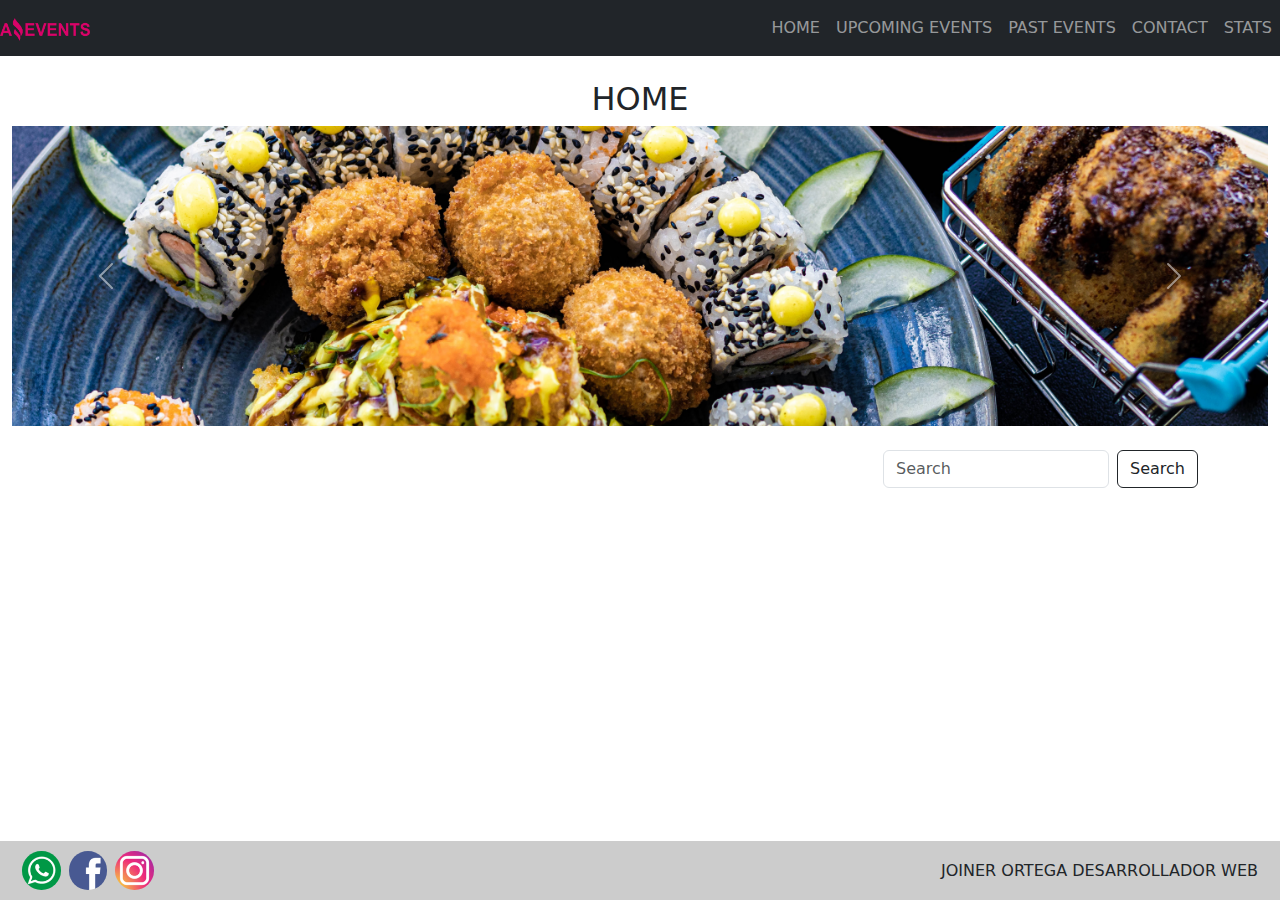
<file: AmazingEventsJoinerOrtega/index.html>
<!DOCTYPE html>
<html lang="en">

<head>
    <meta charset="UTF-8">
    <meta name="viewport" content="width=device-width, initial-scale=1.0">
    <title>Home</title>
    <link rel="icon" type="image/jpg" href="./Recursos_Amazing_Events_Task_1/favicon.png" />
    <link rel="stylesheet" href="./styles/style.css">
    <link href="https://cdn.jsdelivr.net/npm/bootstrap@5.3.3/dist/css/bootstrap.min.css" rel="stylesheet"
        integrity="sha384-QWTKZyjpPEjISv5WaRU9OFeRpok6YctnYmDr5pNlyT2bRjXh0JMhjY6hW+ALEwIH" crossorigin="anonymous">
</head>

<body>
    <header>
    <nav class="navbar navbar-expand-lg navbar-dark bg-dark">
        <a class="navbar-brand" href="index.html"><img src="../Recursos_Amazing_Events_Task_1/amazing_brand.png" class="imglog"
                alt="Logo"></a>
        <button class="navbar-toggler" type="button" data-toggle="collapse" data-target="#navbarNav"
            aria-controls="navbarNav" aria-expanded="false" aria-label="Toggle navigation">
            <span class="navbar-toggler-icon"></span>
        </button>
        <div class="collapse navbar-collapse" id="navbarNav">
            <ul class="navbar-nav ml-auto">
                <li class="nav-item"><a class="nav-link" href="./index.html">HOME</a></li>
                <li class="nav-item"><a class="nav-link" href="./pages/upcomingevents.html">UPCOMING EVENTS</a></li>
                <li class="nav-item"><a class="nav-link" href="./pages/pastevents.html">PAST EVENTS</a></li>
                <li class="nav-item"><a class="nav-link" href="./pages/contact.html">CONTACT</a></li>
                <li class="nav-item"><a class="nav-link" href="./pages/stats.html">STATS</a></li>
            </ul>
        </div>
    </nav>
    </header>

    <main>
        <div class="container-fluid mt-4">
            <div class="text-center">
                <h2>HOME</h2>
                <!-- <p>(opcional: puede ser un carrusel o no)</p> -->
            </div>

            <div id="carouselExample" class="carousel slide">
                <div class="carousel-inner">
                    <div class="carousel-item active tamaño">
                        <img src="./Recursos_Amazing_Events_Task_1/optional_banner_1.jpg" class="d-block w-100 tamdos"
                            alt="Banner1.png">
                    </div>
                    <div class="carousel-item">
                        <img src="./Recursos_Amazing_Events_Task_1/optional_banner_2.jpg" class="d-block w-100 tamdos"
                            alt="Banner2.png">
                    </div>
                    <div class="carousel-item">
                        <img src="./Recursos_Amazing_Events_Task_1/optional_banner_3.jpg" class="d-block w-100 tamdos"
                            alt="Banner3.png">
                    </div>
                </div>
                <button class="carousel-control-prev" type="button" data-bs-target="#carouselExample"
                    data-bs-slide="prev">
                    <span class="carousel-control-prev-icon" aria-hidden="true"></span>
                    <span class="visually-hidden">Previous</span>
                </button>
                <button class="carousel-control-next" type="button" data-bs-target="#carouselExample"
                    data-bs-slide="next">
                    <span class="carousel-control-next-icon" aria-hidden="true"></span>
                    <span class="visually-hidden">Next</span>
                </button>
            </div>

            <div class="container d-flex justify-content-between align-items-center mt-4">
                <div id="category">
                    
                </div>
                <div class="d-flex gap-2">
                    <input type="text" class="form-control" placeholder="Search" id="search">
                    <button class="btn btn-outline-dark" type="submit" id="search-button"> 
                        Search
                    </button>
                </div>
            </div>

            <div class="container mt-4">
                <div class="row" id="containerIndex">
                </div>
            </div>
            <div>
                <p id="noSeEncontroMensaje">No se encontraron eventos que coincidan con tu búsqueda.</p>
            </div>
            
        </div>
    </main>

    <footer>
        <div class="footer mt-4 h-24">
            <div class="container-fluid d-flex justify-content-between align-items-center">
                <div class="d-flex flex-row gap-2">
                    <a href="https://www.whatsapp.com" target="_blank" class="col-2">
                        <img src="Recursos_Amazing_Events_Task_1/whatsapp.png" alt="WhatsApp" class="col-12 rounded-circle">
                    </a>
                    <a href="https://www.facebook.com" target="_blank" class="col-2">
                        <img src="Recursos_Amazing_Events_Task_1/facebook.png" alt="Facebook" class="col-12 rounded-circle">
                    </a>
                    <a href="https://www.instagram.com" target="_blank" class="col-2">
                        <img src="Recursos_Amazing_Events_Task_1/instagram.png" alt="Instagram" class="col-12 rounded-circle ">
                    </a>
                </div>
                <p class="mb-0">JOINER ORTEGA DESARROLLADOR WEB</p>
            </div>
        </div>
    </footer>
    <script src="https://cdn.jsdelivr.net/npm/bootstrap@5.3.3/dist/js/bootstrap.bundle.min.js"
        integrity="sha384-YvpcrYf0tY3lHB60NNkmXc5s9fDVZLESaAA55NDzOxhy9GkcIdslK1eN7N6jIeHz"
        crossorigin="anonymous">
    </script>

    <script src="./scripts/home.js" type="module"></script>    
</body>

</html>
</file>
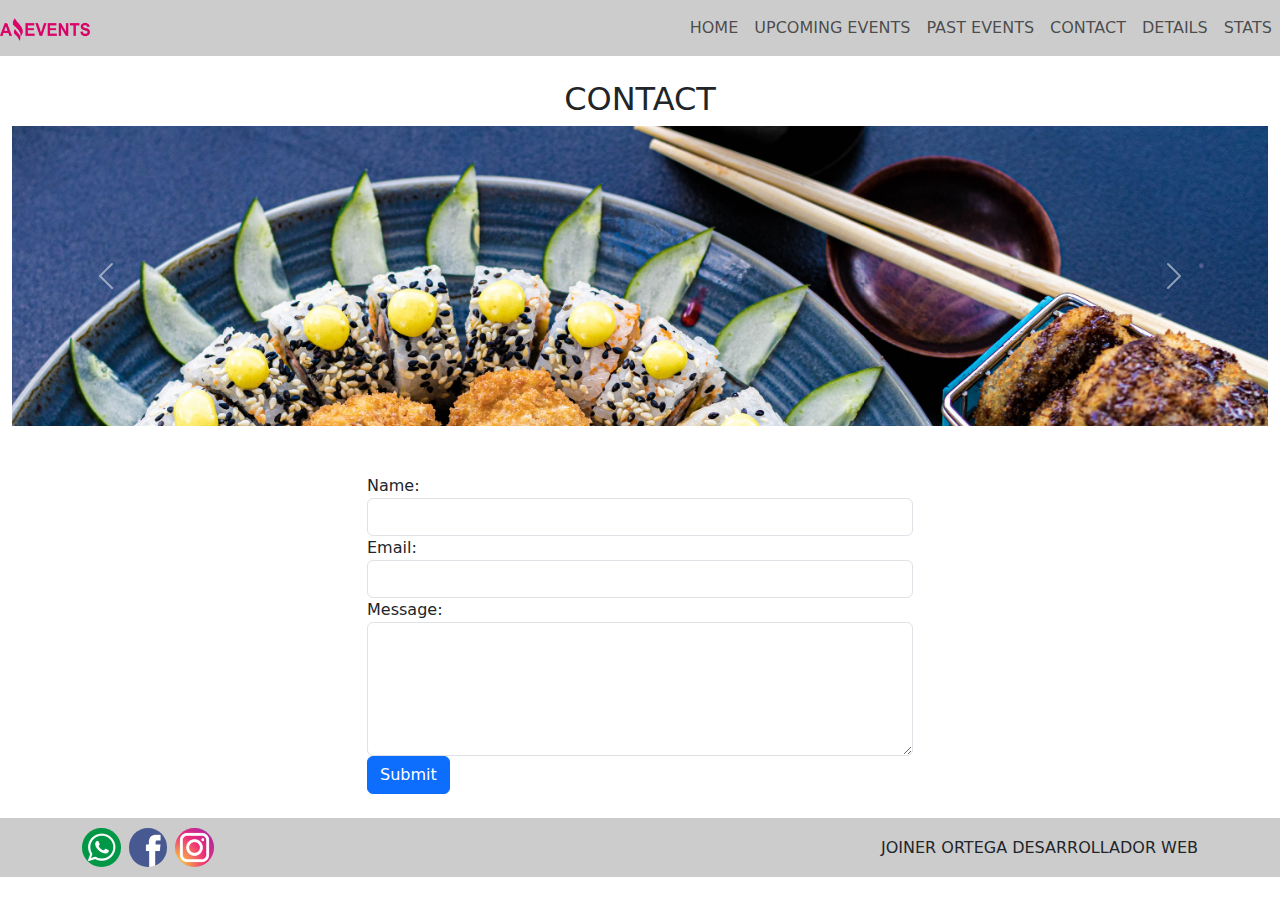
<file: pages/contact.html>
<!DOCTYPE html>
<html lang="en">

<head>
    <meta charset="UTF-8">
    <meta name="viewport" content="width=device-width, initial-scale=1.0">
    <title>Contact</title>
    <link rel="icon" type="image/jpg" href="../Recursos_Amazing_Events_Task_1/favicon.png" />
    <link rel="stylesheet" href="../styles/style.css">
    <link href="https://cdn.jsdelivr.net/npm/bootstrap@5.3.3/dist/css/bootstrap.min.css" rel="stylesheet"
        integrity="sha384-QWTKZyjpPEjISv5WaRU9OFeRpok6YctnYmDr5pNlyT2bRjXh0JMhjY6hW+ALEwIH" crossorigin="anonymous">
</head>

<body>
    <header>
        <nav class="navbar navbar-expand-lg navbar-light">
            <a class="navbar-brand" href="#"><img src="../Recursos_Amazing_Events_Task_1/amazing_brand.png"
                    class="imglog" alt="Logo"></a>
            <button class="navbar-toggler" type="button" data-toggle="collapse" data-target="#navbarNav"
                aria-controls="navbarNav" aria-expanded="false" aria-label="Toggle navigation">
                <span class="navbar-toggler-icon"></span>
            </button>
            <div class="collapse navbar-collapse" id="navbarNav">
                <ul class="navbar-nav ml-auto">
                    <li class="nav-item"><a class="nav-link" href="../index.html">HOME</a></li>
                    <li class="nav-item"><a class="nav-link" href="./upcomingevents.html">UPCOMING EVENTS</a></li>
                    <li class="nav-item"><a class="nav-link" href="./pastevents.html">PAST EVENTS</a></li>
                    <li class="nav-item"><a class="nav-link" href="./contact.html">CONTACT</a></li>
                    <li class="nav-item"><a class="nav-link" href="./details.html">DETAILS</a></li>
                    <li class="nav-item"><a class="nav-link" href="./stats.html">STATS</a></li>

                </ul>
            </div>
        </nav>
    </header>

    <main>
        <div class="container-fluid mt-4">
            <div class="text-center">
                <h2>CONTACT</h2>
                <!-- <p>(opcional: puede ser un carrusel o no)</p> -->
            </div>

            <div id="carouselExample" class="carousel slide">
                <div class="carousel-inner">
                    <div class="carousel-item active">
                        <img src="../Recursos_Amazing_Events_Task_1/optional_banner_1.jpg" class="d-block w-100"
                            alt="...">
                    </div>
                    <div class="carousel-item">
                        <img src="../Recursos_Amazing_Events_Task_1/optional_banner_2.jpg" class="d-block w-100"
                            alt="...">
                    </div>
                    <div class="carousel-item">
                        <img src="../Recursos_Amazing_Events_Task_1/optional_banner_3.jpg" class="d-block w-100"
                            alt="...">
                    </div>
                </div>
                <button class="carousel-control-prev" type="button" data-bs-target="#carouselExample"
                    data-bs-slide="prev">
                    <span class="carousel-control-prev-icon" aria-hidden="true"></span>
                    <span class="visually-hidden">Previous</span>
                </button>
                <button class="carousel-control-next" type="button" data-bs-target="#carouselExample"
                    data-bs-slide="next">
                    <span class="carousel-control-next-icon" aria-hidden="true"></span>
                    <span class="visually-hidden">Next</span>
                </button>
            </div>

            <div class="container mt-5">
                <div class="row justify-content-center">
                    <div class="col-md-6">
                        <!-- <h2 class="text-center mb-4">Formulario de Contacto</h2> -->
                        <form>
                            <div class="form-group">
                                <label for="name">Name:</label>
                                <input type="text" class="form-control" id="name" name="name" required>
                            </div>
                            <div class="form-group">
                                <label for="email">Email:</label>
                                <input type="email" class="form-control" id="email" name="email" required>
                            </div>
                            <div class="form-group">
                                <label for="message">Message:</label>
                                <textarea class="form-control" id="message" name="message" rows="5" required></textarea>
                            </div>
                            <button type="submit" class="btn btn-primary">Submit</button>
                        </form>
                    </div>
                </div>
            </div>
    </main>

    <footer>
        <div class="footer mt-4 h-24">
            <div class="container d-flex justify-content-between align-items-center">
                <div class="d-flex flex-row gap-2">
                    <a href="https://www.whatsapp.com" target="_blank" class="col-2">
                        <img src="/Recursos_Amazing_Events_Task_1/whatsapp.png" alt="WhatsApp" class="col-12 rounded-circle">
                    </a>
                    <a href="https://www.facebook.com" target="_blank" class="col-2">
                        <img src="/Recursos_Amazing_Events_Task_1/facebook.png" alt="Facebook" class="col-12 rounded-circle">
                    </a>
                    <a href="https://www.instagram.com" target="_blank" class="col-2">
                        <img src="/Recursos_Amazing_Events_Task_1/instagram.png" alt="Instagram" class="col-12 rounded-circle ">
                    </a>
                </div>
                <p class="mb-0">JOINER ORTEGA DESARROLLADOR WEB</p>
            </div>
        </div>
    </footer>
    <script src="https://cdn.jsdelivr.net/npm/bootstrap@5.3.3/dist/js/bootstrap.bundle.min.js"
        integrity="sha384-YvpcrYf0tY3lHB60NNkmXc5s9fDVZLESaAA55NDzOxhy9GkcIdslK1eN7N6jIeHz"
        crossorigin="anonymous"></script>
</body>

</html>
</file>
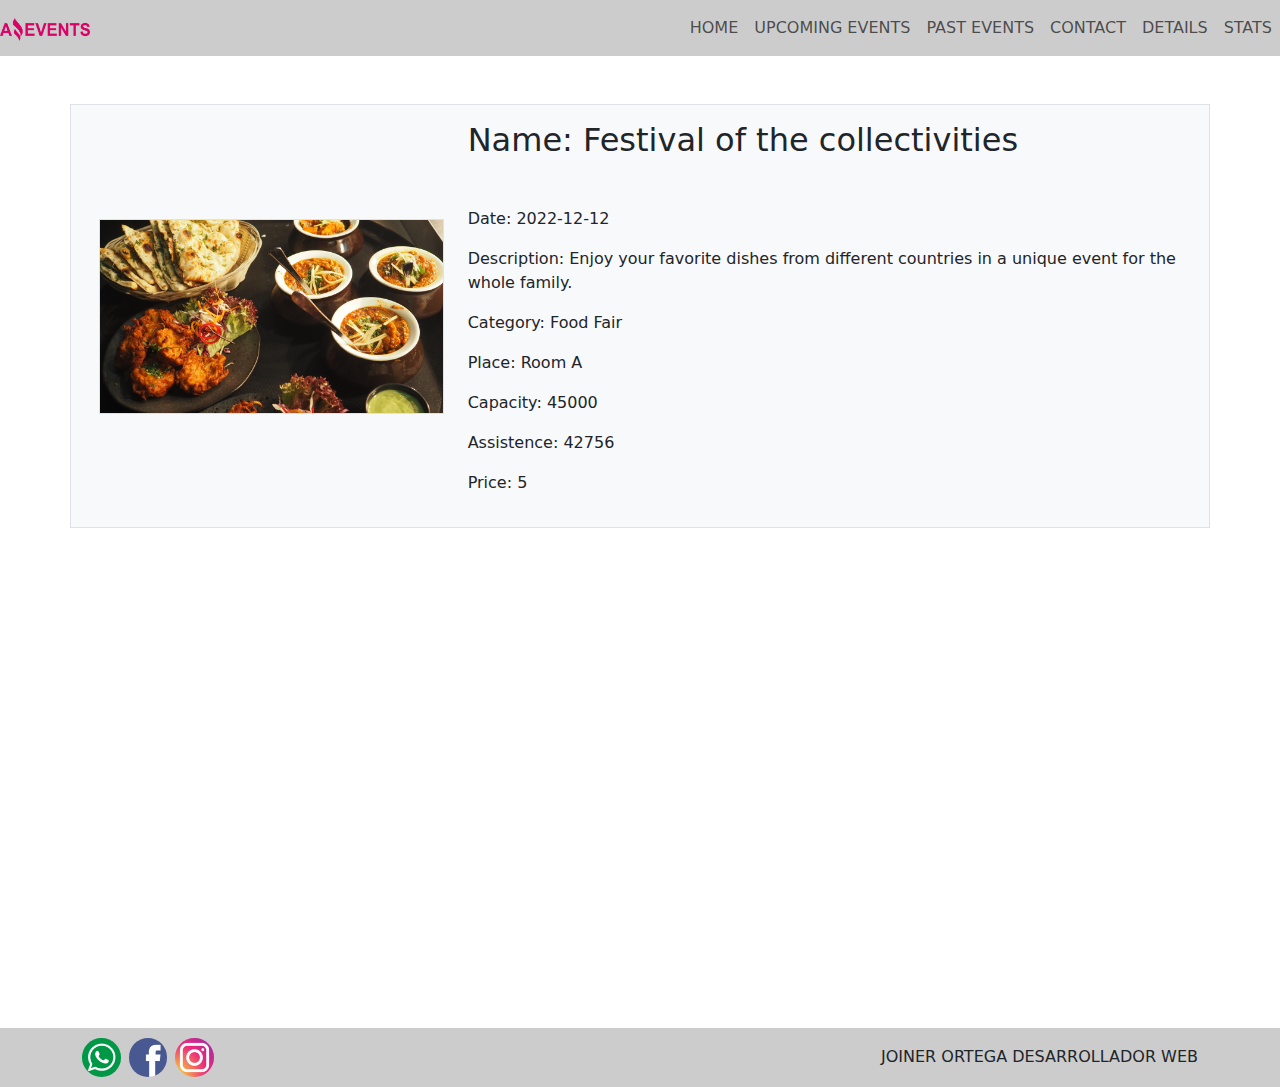
<file: pages/details.html>
<!DOCTYPE html>
<html lang="en">

<head>
    <meta charset="UTF-8">
    <meta name="viewport" content="width=device-width, initial-scale=1.0">
    <title>Details</title>
    <link rel="icon" type="image/jpg" href="../Recursos_Amazing_Events_Task_1/favicon.png" />
    <link rel="stylesheet" href="../styles/style.css">
    <link href="https://cdn.jsdelivr.net/npm/bootstrap@5.3.3/dist/css/bootstrap.min.css" rel="stylesheet"
        integrity="sha384-QWTKZyjpPEjISv5WaRU9OFeRpok6YctnYmDr5pNlyT2bRjXh0JMhjY6hW+ALEwIH" crossorigin="anonymous">
</head>

<body>
    <header>
        <nav class="navbar navbar-expand-lg navbar-light">
            <a class="navbar-brand" href="#"><img src="../Recursos_Amazing_Events_Task_1/amazing_brand.png"
                    class="imglog" alt="Logo"></a>
            <button class="navbar-toggler" type="button" data-toggle="collapse" data-target="#navbarNav"
                aria-controls="navbarNav" aria-expanded="false" aria-label="Toggle navigation">
                <span class="navbar-toggler-icon"></span>
            </button>
            <div class="collapse navbar-collapse" id="navbarNav">
                <ul class="navbar-nav ml-auto">
                    <li class="nav-item"><a class="nav-link" href="../index.html">HOME</a></li>
                    <li class="nav-item"><a class="nav-link" href="./upcomingevents.html">UPCOMING EVENTS</a></li>
                    <li class="nav-item"><a class="nav-link" href="./pastevents.html">PAST EVENTS</a></li>
                    <li class="nav-item"><a class="nav-link" href="./contact.html">CONTACT</a></li>
                    <li class="nav-item"><a class="nav-link" href="./details.html">DETAILS</a></li>
                    <li class="nav-item"><a class="nav-link" href="./stats.html">STATS</a></li>

                </ul>
            </div>
        </nav>
    </header>

    <main>
        <div class="container mt-5 d-flex flex-column min-vh-100">
            <div class="row border p-3 bg-light">
                <div class="col-md-4 d-flex align-items-center justify-content-center">
                    <img class="img-fluid border" src="../Recursos_Amazing_Events_Task_1/food_fair.jpg"
                        alt="Event Image">
                </div>
                <div class="col-md-8">
                    <h2 class="mb-5">Name: Festival of the collectivities</h2>
                    <p>Date: 2022-12-12</p>
                    <p>Description: Enjoy your favorite dishes from different countries in a unique event for the whole family.</p>
                    <p>Category: Food Fair</p>
                    <p>Place: Room A</p>
                    <p>Capacity: 45000</p>
                    <p>Assistence: 42756</p>
                    <p>Price: 5</p>
                </div>
            </div>
        </div>
    </main>

    <footer>
        <div class="footer mt-4 h-24">
            <div class="container d-flex justify-content-between align-items-center">
                <div class="d-flex flex-row gap-2">
                    <a href="https://www.whatsapp.com" target="_blank" class="col-2">
                        <img src="/Recursos_Amazing_Events_Task_1/whatsapp.png" alt="WhatsApp" class="col-12 rounded-circle">
                    </a>
                    <a href="https://www.facebook.com" target="_blank" class="col-2">
                        <img src="/Recursos_Amazing_Events_Task_1/facebook.png" alt="Facebook" class="col-12 rounded-circle">
                    </a>
                    <a href="https://www.instagram.com" target="_blank" class="col-2">
                        <img src="/Recursos_Amazing_Events_Task_1/instagram.png" alt="Instagram" class="col-12 rounded-circle ">
                    </a>
                </div>
                <p class="mb-0">JOINER ORTEGA DESARROLLADOR WEB</p>
            </div>
        </div>
    </footer>
    <script src="https://cdn.jsdelivr.net/npm/bootstrap@5.3.3/dist/js/bootstrap.bundle.min.js"
        integrity="sha384-YvpcrYf0tY3lHB60NNkmXc5s9fDVZLESaAA55NDzOxhy9GkcIdslK1eN7N6jIeHz"
        crossorigin="anonymous"></script>
</body>

</html>
</file>
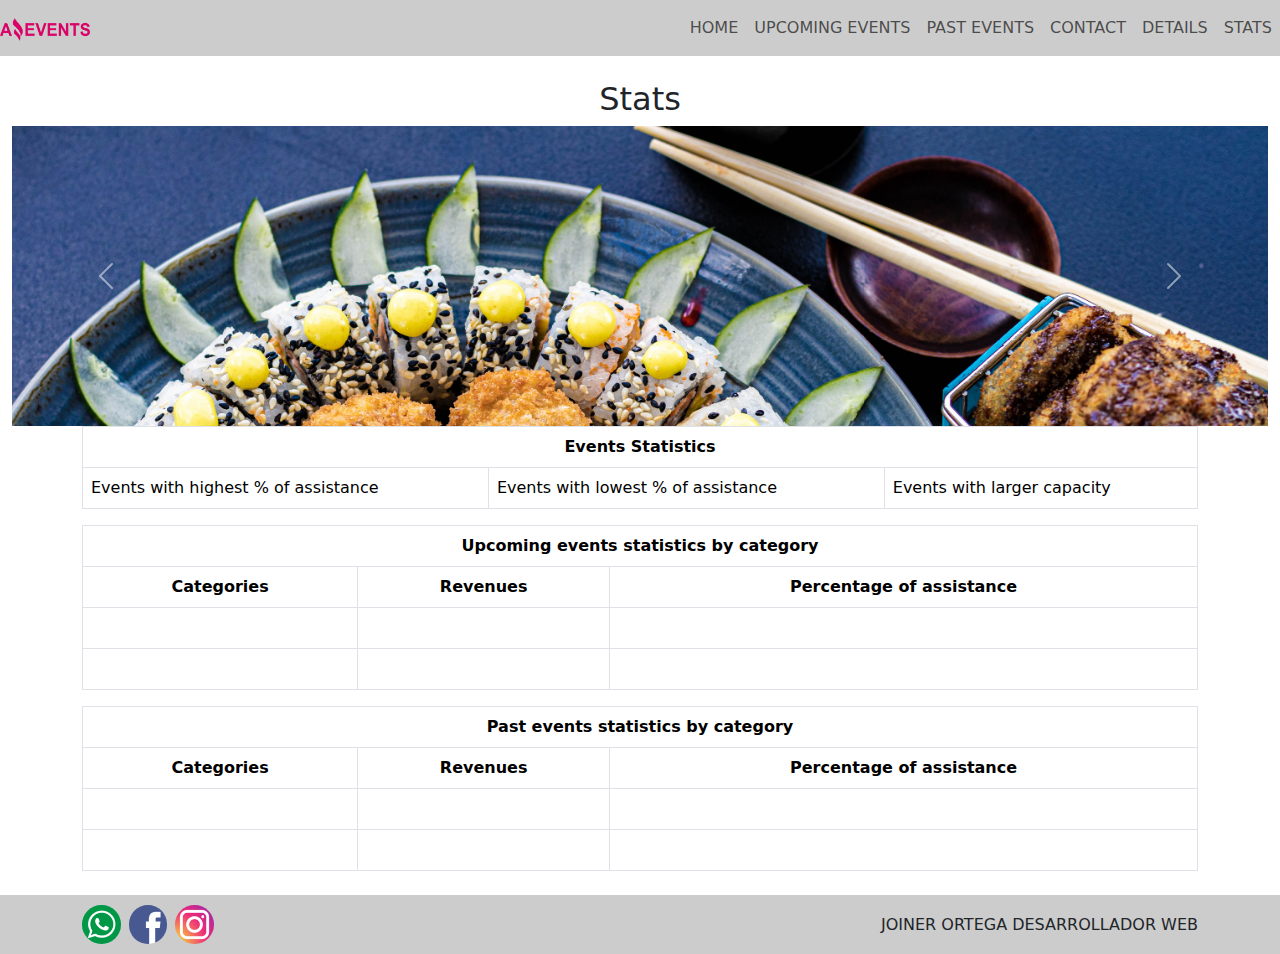
<file: pages/stats.html>
<!DOCTYPE html>
<html lang="en">

<head>
    <meta charset="UTF-8">
    <meta name="viewport" content="width=device-width, initial-scale=1.0">
    <title>Stats</title>
    <link rel="icon" type="image/jpg" href="../Recursos_Amazing_Events_Task_1/favicon.png" />
    <link rel="stylesheet" href="../styles/style.css">
    <link href="https://cdn.jsdelivr.net/npm/bootstrap@5.3.3/dist/css/bootstrap.min.css" rel="stylesheet"
        integrity="sha384-QWTKZyjpPEjISv5WaRU9OFeRpok6YctnYmDr5pNlyT2bRjXh0JMhjY6hW+ALEwIH" crossorigin="anonymous">
</head>

<body>
    <header>
        <nav class="navbar navbar-expand-lg navbar-light">
            <a class="navbar-brand" href="#"><img src="../Recursos_Amazing_Events_Task_1/amazing_brand.png"
                    class="imglog" alt="Logo"></a>
            <button class="navbar-toggler" type="button" data-toggle="collapse" data-target="#navbarNav"
                aria-controls="navbarNav" aria-expanded="false" aria-label="Toggle navigation">
                <span class="navbar-toggler-icon"></span>
            </button>
            <div class="collapse navbar-collapse" id="navbarNav">
                <ul class="navbar-nav ml-auto">
                    <li class="nav-item"><a class="nav-link" href="../index.html">HOME</a></li>
                    <li class="nav-item"><a class="nav-link" href="./upcomingevents.html">UPCOMING EVENTS</a></li>
                    <li class="nav-item"><a class="nav-link" href="./pastevents.html">PAST EVENTS</a></li>
                    <li class="nav-item"><a class="nav-link" href="./contact.html">CONTACT</a></li>
                    <li class="nav-item"><a class="nav-link" href="./details.html">DETAILS</a></li>
                    <li class="nav-item"><a class="nav-link" href="./stats.html">STATS</a></li>

                </ul>
            </div>
        </nav>
    </header>

    <main>
        <div class="container-fluid mt-4">
            <div class="text-center">
                <h2>Stats</h2>
                <!-- <p>(opcional: puede ser un carrusel o no)</p> -->
            </div>

            <div id="carouselExample" class="carousel slide">
                <div class="carousel-inner">
                    <div class="carousel-item active">
                        <img src="../Recursos_Amazing_Events_Task_1/optional_banner_1.jpg" class="d-block w-100"
                            alt="...">
                    </div>
                    <div class="carousel-item">
                        <img src="../Recursos_Amazing_Events_Task_1/optional_banner_2.jpg" class="d-block w-100"
                            alt="...">
                    </div>
                    <div class="carousel-item">
                        <img src="../Recursos_Amazing_Events_Task_1/optional_banner_3.jpg" class="d-block w-100"
                            alt="...">
                    </div>
                </div>
                <button class="carousel-control-prev" type="button" data-bs-target="#carouselExample"
                    data-bs-slide="prev">
                    <span class="carousel-control-prev-icon" aria-hidden="true"></span>
                    <span class="visually-hidden">Previous</span>
                </button>
                <button class="carousel-control-next" type="button" data-bs-target="#carouselExample"
                    data-bs-slide="next">
                    <span class="carousel-control-next-icon" aria-hidden="true"></span>
                    <span class="visually-hidden">Next</span>
                </button>
            </div>
        </div>
        <div class="container table-section">
            <!-- Events Statistics -->
            <table class="table table-bordered">
                <thead class="table-header">
                    <tr>
                        <th colspan="3" class="text-center">Events Statistics</th>
                    </tr>
                </thead>
                <tbody>
                    <tr>
                        <td>Events with highest % of assistance</td>
                        <td>Events with lowest % of assistance</td>
                        <td>Events with larger capacity</td>
                    </tr>
                </tbody>
            </table>

            <!-- Upcoming events statistics by category -->
            <table class="table table-bordered">
                <thead class="table-header">
                    <tr>
                        <th colspan="3" class="text-center">Upcoming events statistics by category</th>
                    </tr>
                    <tr>
                        <th class="text-center">Categories</th>
                        <th class="text-center">Revenues</th>
                        <th class="text-center">Percentage of assistance</th>
                    </tr>
                </thead>
                <tbody>
                    <tr>
                        <td>&nbsp;</td>
                        <td>&nbsp;</td>
                        <td>&nbsp;</td>
                    </tr>
                    <tr>
                        <td>&nbsp;</td>
                        <td>&nbsp;</td>
                        <td>&nbsp;</td>
                    </tr>
                </tbody>
            </table>

            <!-- Past events statistics by category -->
            <table class="table table-bordered">
                <thead class="table-header">
                    <tr>
                        <th colspan="3" class="text-center">Past events statistics by category</th>
                    </tr>
                    <tr>
                        <th class="text-center">Categories</th>
                        <th class="text-center">Revenues</th>
                        <th class="text-center">Percentage of assistance</th>
                    </tr>
                </thead>
                <tbody>
                    <tr>
                        <td>&nbsp;</td>
                        <td>&nbsp;</td>
                        <td>&nbsp;</td>
                    </tr>
                    <tr>
                        <td>&nbsp;</td>
                        <td>&nbsp;</td>
                        <td>&nbsp;</td>
                    </tr>
                </tbody>
            </table>
        </div>
    </main>

    <footer>
        <div class="footer mt-4 h-24">
            <div class="container d-flex justify-content-between align-items-center">
                <div class="d-flex flex-row gap-2">
                    <a href="https://www.whatsapp.com" target="_blank" class="col-2">
                        <img src="/Recursos_Amazing_Events_Task_1/whatsapp.png" alt="WhatsApp" class="col-12 rounded-circle">
                    </a>
                    <a href="https://www.facebook.com" target="_blank" class="col-2">
                        <img src="/Recursos_Amazing_Events_Task_1/facebook.png" alt="Facebook" class="col-12 rounded-circle">
                    </a>
                    <a href="https://www.instagram.com" target="_blank" class="col-2">
                        <img src="/Recursos_Amazing_Events_Task_1/instagram.png" alt="Instagram" class="col-12 rounded-circle ">
                    </a>
                </div>
                <p class="mb-0">JOINER ORTEGA DESARROLLADOR WEB</p>
            </div>
        </div>
    </footer>
    <script src="https://cdn.jsdelivr.net/npm/bootstrap@5.3.3/dist/js/bootstrap.bundle.min.js"
        integrity="sha384-YvpcrYf0tY3lHB60NNkmXc5s9fDVZLESaAA55NDzOxhy9GkcIdslK1eN7N6jIeHz"
        crossorigin="anonymous"></script>
</body>

</html>
</file>
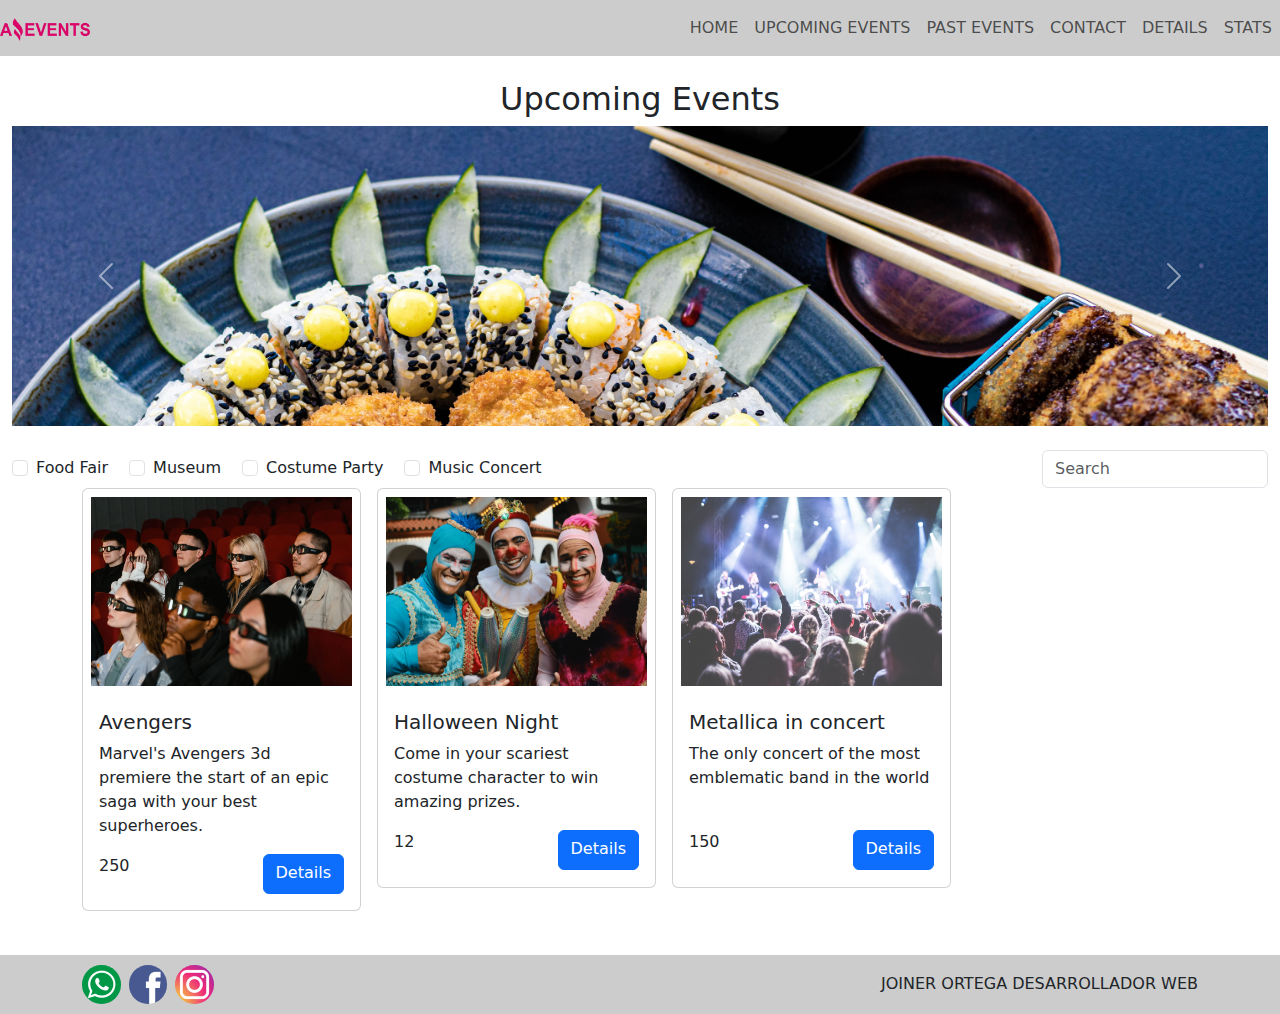
<file: pages/upcomingevents.html>
<!DOCTYPE html>
<html lang="en">

<head>
    <meta charset="UTF-8">
    <meta name="viewport" content="width=device-width, initial-scale=1.0">
    <title>Upcoming Events</title>
    <link rel="icon" type="image/jpg" href="../Recursos_Amazing_Events_Task_1/favicon.png" />
    <link rel="stylesheet" href="../styles/style.css">
    <link href="https://cdn.jsdelivr.net/npm/bootstrap@5.3.3/dist/css/bootstrap.min.css" rel="stylesheet"
        integrity="sha384-QWTKZyjpPEjISv5WaRU9OFeRpok6YctnYmDr5pNlyT2bRjXh0JMhjY6hW+ALEwIH" crossorigin="anonymous">
</head>

<body>
    <header>
        <nav class="navbar navbar-expand-lg navbar-light">
            <a class="navbar-brand" href="#"><img src="../Recursos_Amazing_Events_Task_1/amazing_brand.png"
                    class="imglog" alt="Logo"></a>
            <button class="navbar-toggler" type="button" data-toggle="collapse" data-target="#navbarNav"
                aria-controls="navbarNav" aria-expanded="false" aria-label="Toggle navigation">
                <span class="navbar-toggler-icon"></span>
            </button>
            <div class="collapse navbar-collapse" id="navbarNav">
                <ul class="navbar-nav ml-auto">
                    <li class="nav-item"><a class="nav-link" href="../index.html">HOME</a></li>
                    <li class="nav-item"><a class="nav-link" href="./upcomingevents.html">UPCOMING EVENTS</a></li>
                    <li class="nav-item"><a class="nav-link" href="./pastevents.html">PAST EVENTS</a></li>
                    <li class="nav-item"><a class="nav-link" href="./contact.html">CONTACT</a></li>
                    <li class="nav-item"><a class="nav-link" href="./details.html">DETAILS</a></li>
                    <li class="nav-item"><a class="nav-link" href="./stats.html">STATS</a></li>

                </ul>
            </div>
        </nav>
    </header>

    <main>
        <div class="container-fluid mt-4">
            <div class="text-center">
                <h2>Upcoming Events</h2>
                <!-- <p>(opcional: puede ser un carrusel o no)</p> -->
            </div>

            <div id="carouselExample" class="carousel slide">
                <div class="carousel-inner">
                    <div class="carousel-item active">
                        <img src="../Recursos_Amazing_Events_Task_1/optional_banner_1.jpg" class="d-block w-100"
                            alt="...">
                    </div>
                    <div class="carousel-item">
                        <img src="../Recursos_Amazing_Events_Task_1/optional_banner_2.jpg" class="d-block w-100"
                            alt="...">
                    </div>
                    <div class="carousel-item">
                        <img src="../Recursos_Amazing_Events_Task_1/optional_banner_3.jpg" class="d-block w-100"
                            alt="...">
                    </div>
                </div>
                <button class="carousel-control-prev" type="button" data-bs-target="#carouselExample"
                    data-bs-slide="prev">
                    <span class="carousel-control-prev-icon" aria-hidden="true"></span>
                    <span class="visually-hidden">Previous</span>
                </button>
                <button class="carousel-control-next" type="button" data-bs-target="#carouselExample"
                    data-bs-slide="next">
                    <span class="carousel-control-next-icon" aria-hidden="true"></span>
                    <span class="visually-hidden">Next</span>
                </button>
            </div>

            <div class="d-flex justify-content-between align-items-center mt-4">
                <div>
                    <div class="form-check form-check-inline">
                        <input class="form-check-input" type="checkbox" id="category1" value="option1">
                        <label class="form-check-label" for="category1">Food Fair</label>
                    </div>
                    <div class="form-check form-check-inline">
                        <input class="form-check-input" type="checkbox" id="category2" value="option2">
                        <label class="form-check-label" for="category2">Museum</label>
                    </div>
                    <div class="form-check form-check-inline">
                        <input class="form-check-input" type="checkbox" id="category3" value="option3">
                        <label class="form-check-label" for="category3">Costume Party</label>
                    </div>
                    <div class="form-check form-check-inline">
                        <input class="form-check-input" type="checkbox" id="category4" value="option4">
                        <label class="form-check-label" for="category4">Music Concert</label>
                    </div>
                </div>
                <div>
                    <input type="text" class="form-control" placeholder="Search">
                </div>
            </div>

            <div class="container d-flex gap-3">
                <div class="col-md-3">
                    <div class="card">
                        <img class="card-img-top p-2" src="../Recursos_Amazing_Events_Task_1/cinema.jpg"
                            alt="Foodfair">
                        <div class="card-body">
                            <h5 class="card-title">Avengers</h5>
                            <p class="card-text">Marvel's Avengers 3d premiere the start of an epic saga with your best
                                superheroes.</p>
                            <div class="d-flex flex-row justify-content-between">
                                <p>250</p>
                                <a href="./details.html" class="btn btn-primary">Details</a>
                            </div>    
                            
                        </div>
                    </div>
                </div>
                <!-- <div class="col-md-3">
                    <div class="card">
                        <img class="card-img-top h-50" src="../Recursos_Amazing_Events_Task_1/outing_to_the_museum.jpg"
                            alt="Image">
                        <div class="card-body">
                            <h5 class="card-title">Art Exhibition</h5>
                            <p class="card-text">Let's go to the art museum for an incredible tour to learn about the
                                largest dinosaurs.</p>
                            <p>15</p>
                            <a href="#" class="btn btn-primary">Details</a>
                        </div>
                    </div>
                </div> -->
                <div class="col-md-3">
                    <div class="card">
                        <img class="card-img-top p-2" src="../Recursos_Amazing_Events_Task_1/costume_party.jpg"
                            alt="Image">
                        <div class="card-body">
                            <h5 class="card-title">Halloween Night</h5>
                            <p class="card-text">Come in your scariest costume character to win amazing prizes.</p>
                           <div class="d-flex flex-row justify-content-between">
                            <p>12</p>
                            <a href="./details.html" class="btn btn-primary">Details</a>
                           </div> 
                        </div>
                    </div>
                </div>
                <div class="col-md-3">
                    <div class="card">
                        <img class="card-img-top p-2" src="../Recursos_Amazing_Events_Task_1/music_concert.jpg"
                            alt="Image">
                        <div class="card-body">
                            <h5 class="card-title">Metallica in concert</h5>
                            <p class="card-text">The only concert of the most emblematic band in the world</p>
                           <div class="d-flex flex-row justify-content-between">
                            <p>150</p>
                            <a href="./details.html" class="btn btn-primary">Details</a>
                           </div> 
                        </div>
                    </div>
                </div>
            </div>
        </div>
    </main>

    <footer>
        <div class="footer mt-4 h-24">
            <div class="container d-flex justify-content-between align-items-center">
                <div class="d-flex flex-row gap-2">
                    <a href="https://www.whatsapp.com" target="_blank" class="col-2">
                        <img src="/Recursos_Amazing_Events_Task_1/whatsapp.png" alt="WhatsApp" class="col-12 rounded-circle">
                    </a>
                    <a href="https://www.facebook.com" target="_blank" class="col-2">
                        <img src="/Recursos_Amazing_Events_Task_1/facebook.png" alt="Facebook" class="col-12 rounded-circle">
                    </a>
                    <a href="https://www.instagram.com" target="_blank" class="col-2">
                        <img src="/Recursos_Amazing_Events_Task_1/instagram.png" alt="Instagram" class="col-12 rounded-circle ">
                    </a>
                </div>
                <p class="mb-0">JOINER ORTEGA DESARROLLADOR WEB</p>
            </div>
        </div>
    </footer>
    <script src="https://cdn.jsdelivr.net/npm/bootstrap@5.3.3/dist/js/bootstrap.bundle.min.js"
        integrity="sha384-YvpcrYf0tY3lHB60NNkmXc5s9fDVZLESaAA55NDzOxhy9GkcIdslK1eN7N6jIeHz"
        crossorigin="anonymous"></script>
</body>

</html>
</file>
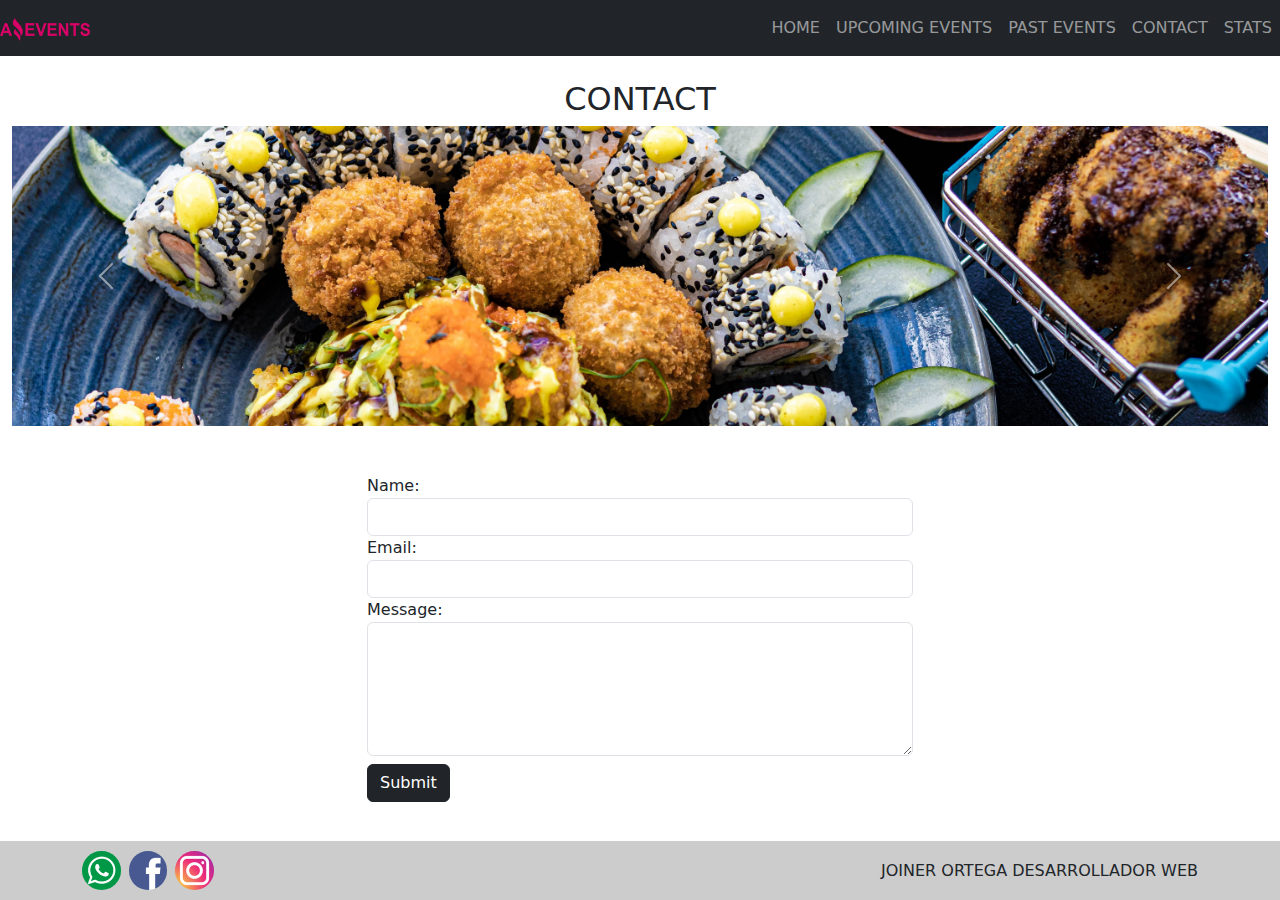
<file: AmazingEventsJoinerOrtega/pages/contact.html>
<!DOCTYPE html>
<html lang="en">

<head>
    <meta charset="UTF-8">
    <meta name="viewport" content="width=device-width, initial-scale=1.0">
    <title>Contact</title>
    <link rel="icon" type="image/jpg" href="../Recursos_Amazing_Events_Task_1/favicon.png" />
    <link rel="stylesheet" href="../styles/style.css">
    <link href="https://cdn.jsdelivr.net/npm/bootstrap@5.3.3/dist/css/bootstrap.min.css" rel="stylesheet"
        integrity="sha384-QWTKZyjpPEjISv5WaRU9OFeRpok6YctnYmDr5pNlyT2bRjXh0JMhjY6hW+ALEwIH" crossorigin="anonymous">
</head>

<body>
    <header>
        <nav class="navbar navbar-expand-lg navbar-dark bg-dark">
            <a class="navbar-brand" href="../index.html"><img src="../Recursos_Amazing_Events_Task_1/amazing_brand.png"
                    class="imglog" alt="Logo"></a>
            <button class="navbar-toggler" type="button" data-toggle="collapse" data-target="#navbarNav"
                aria-controls="navbarNav" aria-expanded="false" aria-label="Toggle navigation">
                <span class="navbar-toggler-icon"></span>
            </button>
            <div class="collapse navbar-collapse" id="navbarNav">
                <ul class="navbar-nav ml-auto">
                    <li class="nav-item"><a class="nav-link" href="../index.html">HOME</a></li>
                    <li class="nav-item"><a class="nav-link" href="./upcomingevents.html">UPCOMING EVENTS</a></li>
                    <li class="nav-item"><a class="nav-link" href="./pastevents.html">PAST EVENTS</a></li>
                    <li class="nav-item"><a class="nav-link" href="./contact.html">CONTACT</a></li>
                    <li class="nav-item"><a class="nav-link" href="./stats.html">STATS</a></li>
                </ul>
            </div>
        </nav>
    </header>

    <main>
        <div class="container-fluid mt-4">
            <div class="text-center">
                <h2>CONTACT</h2>
                <!-- <p>(opcional: puede ser un carrusel o no)</p> -->
            </div>

            <div id="carouselExample" class="carousel slide">
                <div class="carousel-inner">
                    <div class="carousel-item active tamaño">
                        <img src="../Recursos_Amazing_Events_Task_1/optional_banner_1.jpg" class="d-block w-100 tamdos"
                            alt="...">
                    </div>
                    <div class="carousel-item">
                        <img src="../Recursos_Amazing_Events_Task_1/optional_banner_2.jpg" class="d-block w-100 tamdos"
                            alt="...">
                    </div>
                    <div class="carousel-item">
                        <img src="../Recursos_Amazing_Events_Task_1/optional_banner_3.jpg" class="d-block w-100 tamdos"
                            alt="...">
                    </div>
                </div>
                <button class="carousel-control-prev" type="button" data-bs-target="#carouselExample"
                    data-bs-slide="prev">
                    <span class="carousel-control-prev-icon" aria-hidden="true"></span>
                    <span class="visually-hidden">Previous</span>
                </button>
                <button class="carousel-control-next" type="button" data-bs-target="#carouselExample"
                    data-bs-slide="next">
                    <span class="carousel-control-next-icon" aria-hidden="true"></span>
                    <span class="visually-hidden">Next</span>
                </button>
            </div>

            <div class="container mt-5">
                <div class="row justify-content-center">
                    <div class="col-md-6">
                        <!-- <h2 class="text-center mb-4">Formulario de Contacto</h2> -->
                        <form>
                            <div class="form-group">
                                <label for="name">Name:</label>
                                <input type="text" class="form-control" id="name" name="name" required>
                            </div>
                            <div class="form-group">
                                <label for="email">Email:</label>
                                <input type="email" class="form-control" id="email" name="email" required>
                            </div>
                            <div class="form-group">
                                <label for="message">Message:</label>
                                <textarea class="form-control" id="message" name="message" rows="5" required></textarea>
                            </div>
                            <button type="submit" class="btn btn-dark mt-2">Submit</button>
                        </form>
                    </div>
                </div>
            </div>
    </main>

    <footer>
        <div class="footer mt-4 h-24">
            <div class="container d-flex justify-content-between align-items-center">
                <div class="d-flex flex-row gap-2">
                    <a href="https://www.whatsapp.com" target="_blank" class="col-2">
                        <img src="/Recursos_Amazing_Events_Task_1/whatsapp.png" alt="WhatsApp"
                            class="col-12 rounded-circle">
                    </a>
                    <a href="https://www.facebook.com" target="_blank" class="col-2">
                        <img src="/Recursos_Amazing_Events_Task_1/facebook.png" alt="Facebook"
                            class="col-12 rounded-circle">
                    </a>
                    <a href="https://www.instagram.com" target="_blank" class="col-2">
                        <img src="/Recursos_Amazing_Events_Task_1/instagram.png" alt="Instagram"
                            class="col-12 rounded-circle ">
                    </a>
                </div>
                <p class="mb-0">JOINER ORTEGA DESARROLLADOR WEB</p>
            </div>
        </div>
    </footer>
    <script src="https://cdn.jsdelivr.net/npm/bootstrap@5.3.3/dist/js/bootstrap.bundle.min.js"
        integrity="sha384-YvpcrYf0tY3lHB60NNkmXc5s9fDVZLESaAA55NDzOxhy9GkcIdslK1eN7N6jIeHz"
        crossorigin="anonymous"></script>
</body>

</html>
</file>
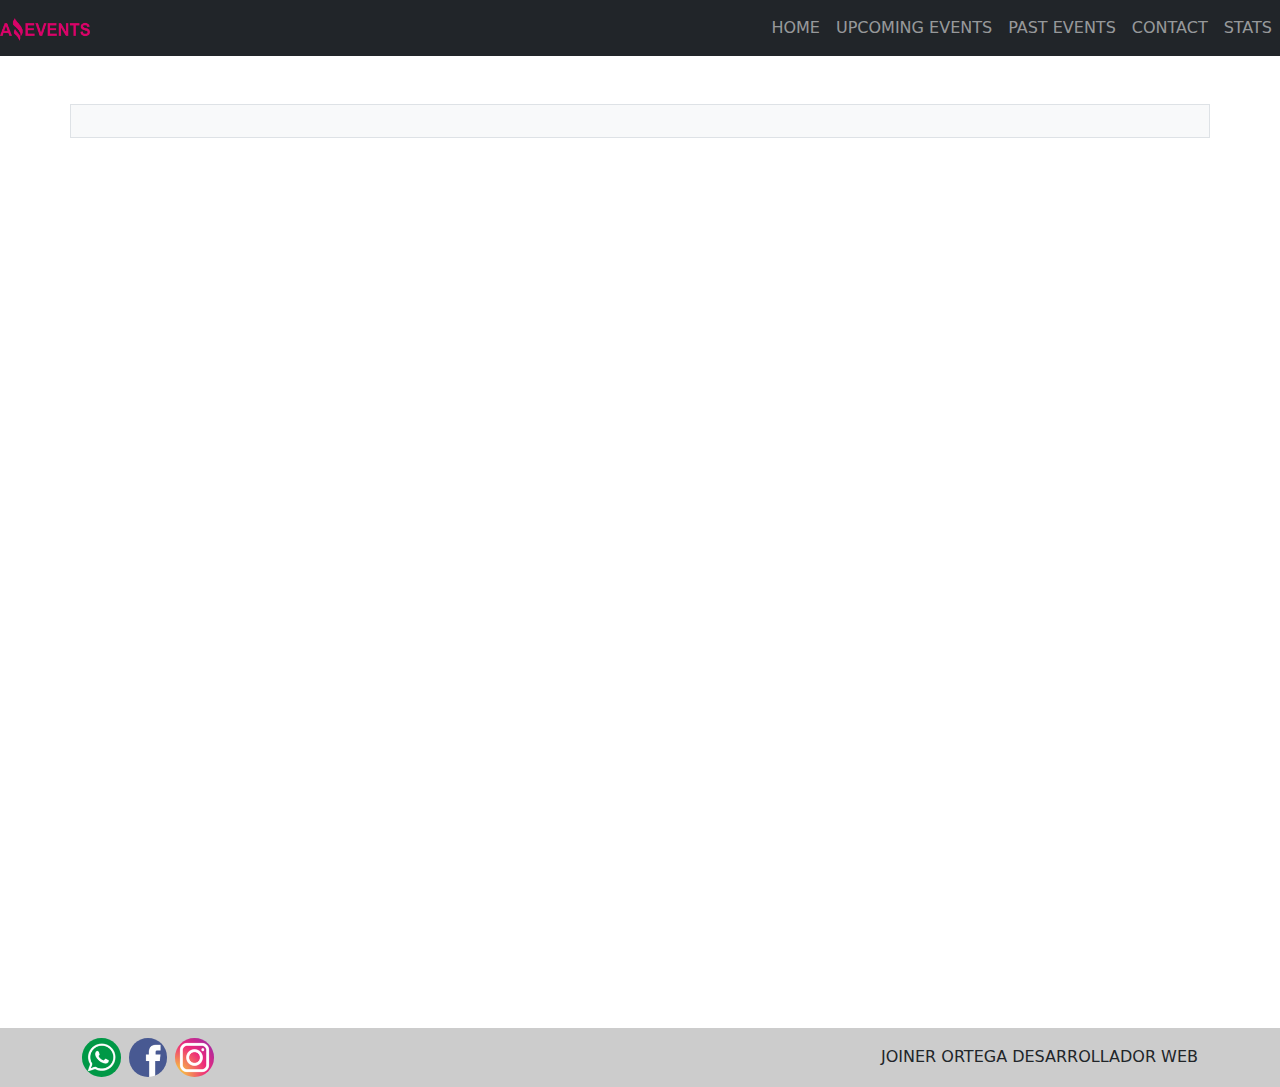
<file: AmazingEventsJoinerOrtega/pages/details.html>
<!DOCTYPE html>
<html lang="en">

<head>
    <meta charset="UTF-8">
    <meta name="viewport" content="width=device-width, initial-scale=1.0">
    <title>Details</title>
    <link rel="icon" type="image/jpg" href="../Recursos_Amazing_Events_Task_1/favicon.png" />
    <link rel="stylesheet" href="../styles/style.css">
    <link href="https://cdn.jsdelivr.net/npm/bootstrap@5.3.3/dist/css/bootstrap.min.css" rel="stylesheet"
        integrity="sha384-QWTKZyjpPEjISv5WaRU9OFeRpok6YctnYmDr5pNlyT2bRjXh0JMhjY6hW+ALEwIH" crossorigin="anonymous">
</head>

<body>
    <header>
        <nav class="navbar navbar-expand-lg navbar-dark bg-dark">
            <a class="navbar-brand" href="../index.html"><img src="../Recursos_Amazing_Events_Task_1/amazing_brand.png"
                    class="imglog" alt="Logo"></a>
            <button class="navbar-toggler" type="button" data-toggle="collapse" data-target="#navbarNav"
                aria-controls="navbarNav" aria-expanded="false" aria-label="Toggle navigation">
                <span class="navbar-toggler-icon"></span>
            </button>
            <div class="collapse navbar-collapse" id="navbarNav">
                <ul class="navbar-nav ml-auto">
                    <li class="nav-item"><a class="nav-link" href="../index.html">HOME</a></li>
                    <li class="nav-item"><a class="nav-link" href="./upcomingevents.html">UPCOMING EVENTS</a></li>
                    <li class="nav-item"><a class="nav-link" href="./pastevents.html">PAST EVENTS</a></li>
                    <li class="nav-item"><a class="nav-link" href="./contact.html">CONTACT</a></li>
                    <li class="nav-item"><a class="nav-link" href="./stats.html">STATS</a></li>
                </ul>
            </div>
        </nav>
    </header>

    <main>
        <div class="container mt-5 d-flex flex-column min-vh-100">
            <div class="row border p-3 bg-light" id="divDetails">
            </div>
        </div>
    </main>

    <footer>
        <div class="footer mt-4 h-24">
            <div class="container d-flex justify-content-between align-items-center">
                <div class="d-flex flex-row gap-2">
                    <a href="https://www.whatsapp.com" target="_blank" class="col-2">
                        <img src="/Recursos_Amazing_Events_Task_1/whatsapp.png" alt="WhatsApp" class="col-12 rounded-circle">
                    </a>
                    <a href="https://www.facebook.com" target="_blank" class="col-2">
                        <img src="/Recursos_Amazing_Events_Task_1/facebook.png" alt="Facebook" class="col-12 rounded-circle">
                    </a>
                    <a href="https://www.instagram.com" target="_blank" class="col-2">
                        <img src="/Recursos_Amazing_Events_Task_1/instagram.png" alt="Instagram" class="col-12 rounded-circle ">
                    </a>
                </div>
                <p class="mb-0">JOINER ORTEGA DESARROLLADOR WEB</p>
            </div>
        </div>
    </footer>
    <script src="https://cdn.jsdelivr.net/npm/bootstrap@5.3.3/dist/js/bootstrap.bundle.min.js"
        integrity="sha384-YvpcrYf0tY3lHB60NNkmXc5s9fDVZLESaAA55NDzOxhy9GkcIdslK1eN7N6jIeHz"
        crossorigin="anonymous">
        </script>

    <script src="../scripts/details.js" type="module"></script>
</body>

</html>
</file>
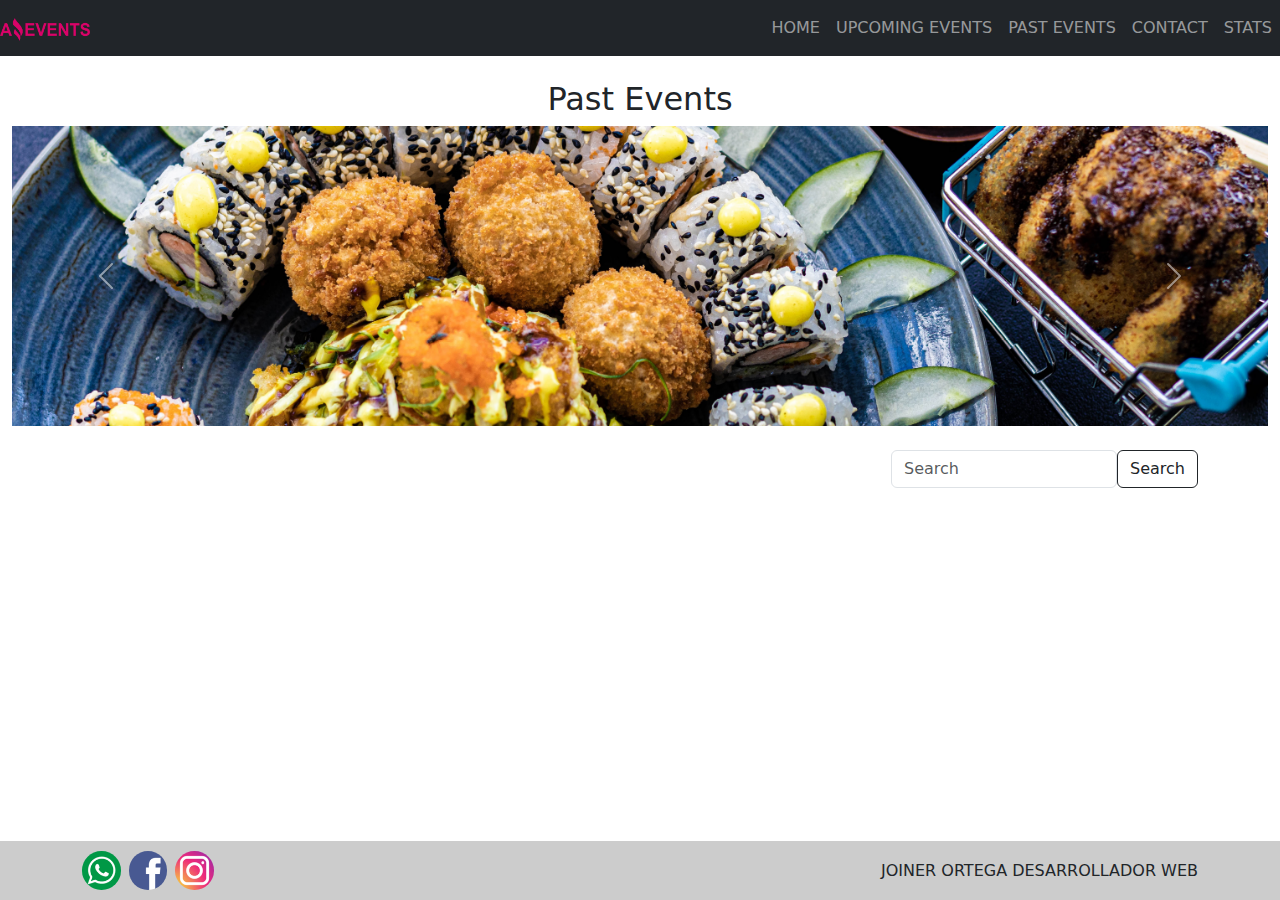
<file: AmazingEventsJoinerOrtega/pages/pastevents.html>
<!DOCTYPE html>
<html lang="en">

<head>
    <meta charset="UTF-8">
    <meta name="viewport" content="width=device-width, initial-scale=1.0">
    <title>Past Events</title>
    <link rel="icon" type="image/jpg" href="../Recursos_Amazing_Events_Task_1/favicon.png" />
    <link rel="stylesheet" href="../styles/style.css">
    <link href="https://cdn.jsdelivr.net/npm/bootstrap@5.3.3/dist/css/bootstrap.min.css" rel="stylesheet"
        integrity="sha384-QWTKZyjpPEjISv5WaRU9OFeRpok6YctnYmDr5pNlyT2bRjXh0JMhjY6hW+ALEwIH" crossorigin="anonymous">
</head>

<body>
    <header>
        <nav class="navbar navbar-expand-lg navbar-dark bg-dark">
            <a class="navbar-brand" href="../index.html"><img src="../Recursos_Amazing_Events_Task_1/amazing_brand.png"
                    class="imglog" alt="Logo"></a>
            <button class="navbar-toggler" type="button" data-toggle="collapse" data-target="#navbarNav"
                aria-controls="navbarNav" aria-expanded="false" aria-label="Toggle navigation">
                <span class="navbar-toggler-icon"></span>
            </button>
            <div class="collapse navbar-collapse" id="navbarNav">
                <ul class="navbar-nav ml-auto">
                    <li class="nav-item"><a class="nav-link" href="../index.html">HOME</a></li>
                    <li class="nav-item"><a class="nav-link" href="./upcomingevents.html">UPCOMING EVENTS</a></li>
                    <li class="nav-item"><a class="nav-link" href="./pastevents.html">PAST EVENTS</a></li>
                    <li class="nav-item"><a class="nav-link" href="./contact.html">CONTACT</a></li>
                    <li class="nav-item"><a class="nav-link" href="./stats.html">STATS</a></li>
                </ul>
            </div>
        </nav>
    </header>

    <main>
        <div class="container-fluid mt-4">
            <div class="text-center">
                <h2>Past Events</h2>
                <!-- <p>(opcional: puede ser un carrusel o no)</p> -->
            </div>

            <div id="carouselExample" class="carousel slide">
                <div class="carousel-inner">
                    <div class="carousel-item active tamaño">
                        <img src="../Recursos_Amazing_Events_Task_1/optional_banner_1.jpg" class="d-block w-100 tamdos"
                            alt="Banner1.png">
                    </div>
                    <div class="carousel-item">
                        <img src="../Recursos_Amazing_Events_Task_1/optional_banner_2.jpg" class="d-block w-100 tamdos"
                            alt="Banner2.png">
                    </div>
                    <div class="carousel-item">
                        <img src="../Recursos_Amazing_Events_Task_1/optional_banner_3.jpg" class="d-block w-100 tamdos"
                            alt="Banner3.png">
                    </div>
                </div>
                <button class="carousel-control-prev" type="button" data-bs-target="#carouselExample"
                    data-bs-slide="prev">
                    <span class="carousel-control-prev-icon" aria-hidden="true"></span>
                    <span class="visually-hidden">Previous</span>
                </button>
                <button class="carousel-control-next" type="button" data-bs-target="#carouselExample"
                    data-bs-slide="next">
                    <span class="carousel-control-next-icon" aria-hidden="true"></span>
                    <span class="visually-hidden">Next</span>
                </button>
            </div>

            <div class="container d-flex justify-content-between align-items-center mt-4">
                <div id="category">
                
                </div>
                <div class="d-flex">
                    <input type="text" class="form-control" placeholder="Search" id="search">
                    <button class="btn btn-outline-dark" type="submit" id="search-button"> 
                        Search
                    </button>
                </div>
            </div>

            <div class="container mt-4">
                <div class="row" id="divPastEvents">
                    
                </div>
            </div>
            <div>
                <p id="noSeEncontroMensaje">No se encontraron eventos que coincidan con tu búsqueda.</p>
            </div>
        </div>
    </main>

    <footer>
        <div class="footer mt-4 h-24">
            <div class="container d-flex justify-content-between align-items-center">
                <div class="d-flex flex-row gap-2">
                    <a href="https://www.whatsapp.com" target="_blank" class="col-2">
                        <img src="/Recursos_Amazing_Events_Task_1/whatsapp.png" alt="WhatsApp"
                            class="col-12 rounded-circle">
                    </a>
                    <a href="https://www.facebook.com" target="_blank" class="col-2">
                        <img src="/Recursos_Amazing_Events_Task_1/facebook.png" alt="Facebook"
                            class="col-12 rounded-circle">
                    </a>
                    <a href="https://www.instagram.com" target="_blank" class="col-2">
                        <img src="/Recursos_Amazing_Events_Task_1/instagram.png" alt="Instagram"
                            class="col-12 rounded-circle ">
                    </a>
                </div>
                <p class="mb-0">JOINER ORTEGA DESARROLLADOR WEB</p>
            </div>
        </div>
    </footer>
    <script src="https://cdn.jsdelivr.net/npm/bootstrap@5.3.3/dist/js/bootstrap.bundle.min.js"
        integrity="sha384-YvpcrYf0tY3lHB60NNkmXc5s9fDVZLESaAA55NDzOxhy9GkcIdslK1eN7N6jIeHz"
        crossorigin="anonymous"></script>
        
    <script src="../scripts/past-events.js" type="module"></script>
</body>

</html>
</file>
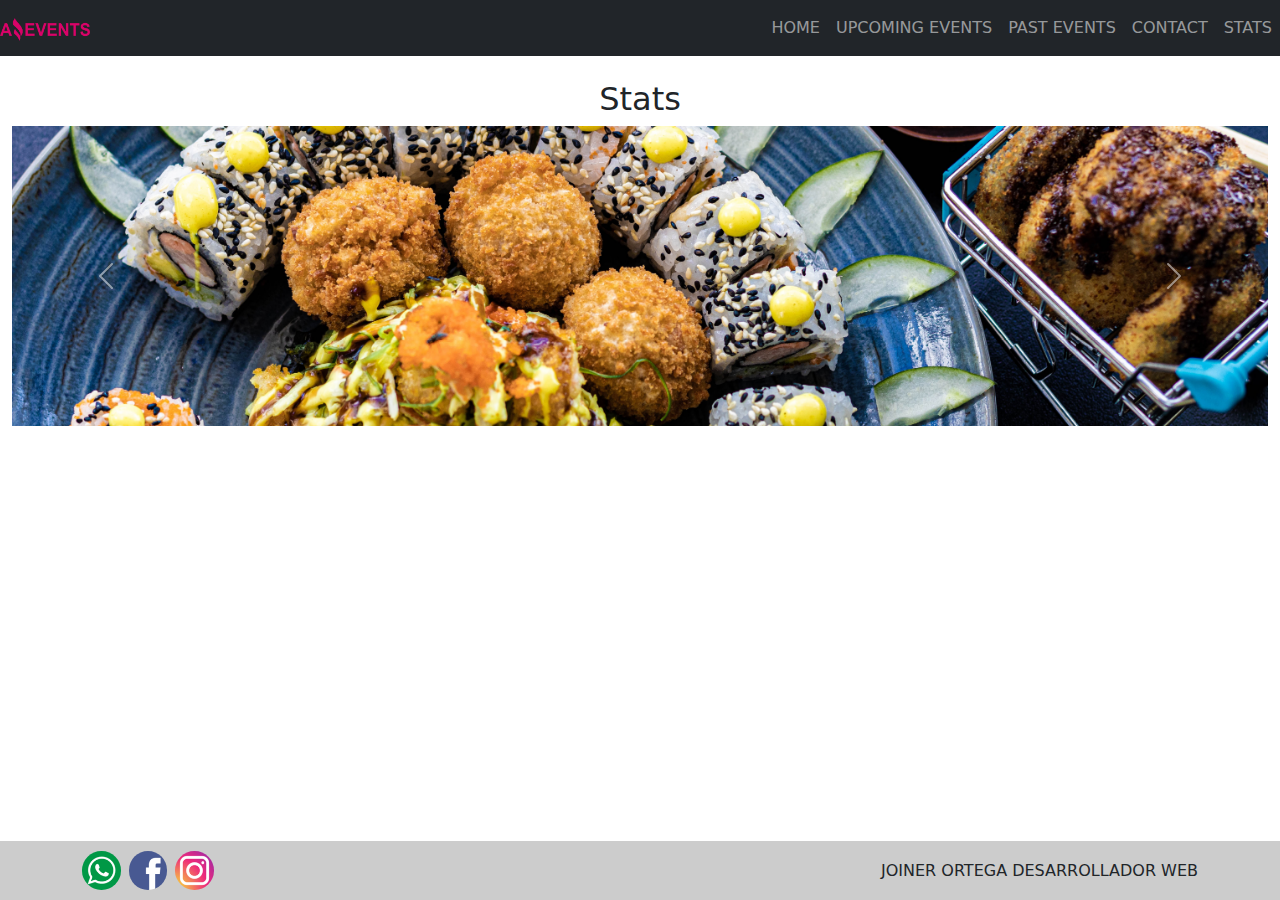
<file: AmazingEventsJoinerOrtega/pages/stats.html>
<!DOCTYPE html>
<html lang="en">

<head>
    <meta charset="UTF-8">
    <meta name="viewport" content="width=device-width, initial-scale=1.0">
    <title>Stats</title>
    <link rel="icon" type="image/jpg" href="../Recursos_Amazing_Events_Task_1/favicon.png" />
    <link rel="stylesheet" href="../styles/style.css">
    <link href="https://cdn.jsdelivr.net/npm/bootstrap@5.3.3/dist/css/bootstrap.min.css" rel="stylesheet"
        integrity="sha384-QWTKZyjpPEjISv5WaRU9OFeRpok6YctnYmDr5pNlyT2bRjXh0JMhjY6hW+ALEwIH" crossorigin="anonymous">
</head>

<body>
    <header>
        <nav class="navbar navbar-expand-lg navbar-dark bg-dark">
            <a class="navbar-brand" href="../index.html"><img src="../Recursos_Amazing_Events_Task_1/amazing_brand.png"
                    class="imglog" alt="Logo"></a>
            <button class="navbar-toggler" type="button" data-toggle="collapse" data-target="#navbarNav"
                aria-controls="navbarNav" aria-expanded="false" aria-label="Toggle navigation">
                <span class="navbar-toggler-icon"></span>
            </button>
            <div class="collapse navbar-collapse" id="navbarNav">
                <ul class="navbar-nav ml-auto">
                    <li class="nav-item"><a class="nav-link" href="../index.html">HOME</a></li>
                    <li class="nav-item"><a class="nav-link" href="./upcomingevents.html">UPCOMING EVENTS</a></li>
                    <li class="nav-item"><a class="nav-link" href="./pastevents.html">PAST EVENTS</a></li>
                    <li class="nav-item"><a class="nav-link" href="./contact.html">CONTACT</a></li>
                    <li class="nav-item"><a class="nav-link" href="./stats.html">STATS</a></li>
                </ul>
            </div>
        </nav>
    </header>

    <main>
        <div class="container-fluid mt-4">
            <div class="text-center">
                <h2>Stats</h2>
                <!-- <p>(opcional: puede ser un carrusel o no)</p> -->
            </div>

            <div id="carouselExample" class="carousel slide">
                <div class="carousel-inner">
                    <div class="carousel-item active tamaño">
                        <img src="../Recursos_Amazing_Events_Task_1/optional_banner_1.jpg" class="d-block w-100 tamdos"
                            alt="...">
                    </div>
                    <div class="carousel-item">
                        <img src="../Recursos_Amazing_Events_Task_1/optional_banner_2.jpg" class="d-block w-100 tamdos"
                            alt="...">
                    </div>
                    <div class="carousel-item">
                        <img src="../Recursos_Amazing_Events_Task_1/optional_banner_3.jpg" class="d-block w-100 tamdos"
                            alt="...">
                    </div>
                </div>
                <button class="carousel-control-prev" type="button" data-bs-target="#carouselExample"
                    data-bs-slide="prev">
                    <span class="carousel-control-prev-icon" aria-hidden="true"></span>
                    <span class="visually-hidden">Previous</span>
                </button>
                <button class="carousel-control-next" type="button" data-bs-target="#carouselExample"
                    data-bs-slide="next">
                    <span class="carousel-control-next-icon" aria-hidden="true"></span>
                    <span class="visually-hidden">Next</span>
                </button>
            </div>
        </div>
        <div class="container table-section mt-5" id = "stats">
        </div>
    </main>

    <footer>
        <div class="footer mt-4 h-24">
            <div class="container d-flex justify-content-between align-items-center">
                <div class="d-flex flex-row gap-2">
                    <a href="https://www.whatsapp.com" target="_blank" class="col-2">
                        <img src="../Recursos_Amazing_Events_Task_1/whatsapp.png" alt="WhatsApp"
                            class="col-12 rounded-circle">
                    </a>
                    <a href="https://www.facebook.com" target="_blank" class="col-2">
                        <img src="../Recursos_Amazing_Events_Task_1/facebook.png" alt="Facebook"
                            class="col-12 rounded-circle">
                    </a>
                    <a href="https://www.instagram.com" target="_blank" class="col-2">
                        <img src="../Recursos_Amazing_Events_Task_1/instagram.png" alt="Instagram"
                            class="col-12 rounded-circle ">
                    </a>
                </div>
                <p class="mb-0">JOINER ORTEGA DESARROLLADOR WEB</p>
            </div>
        </div>
    </footer>
    <script src="https://cdn.jsdelivr.net/npm/bootstrap@5.3.3/dist/js/bootstrap.bundle.min.js"
        integrity="sha384-YvpcrYf0tY3lHB60NNkmXc5s9fDVZLESaAA55NDzOxhy9GkcIdslK1eN7N6jIeHz"
        crossorigin="anonymous"></script>
        
    <script src="../scripts/stats.js" type="module"></script>
</body>

</html>
</file>
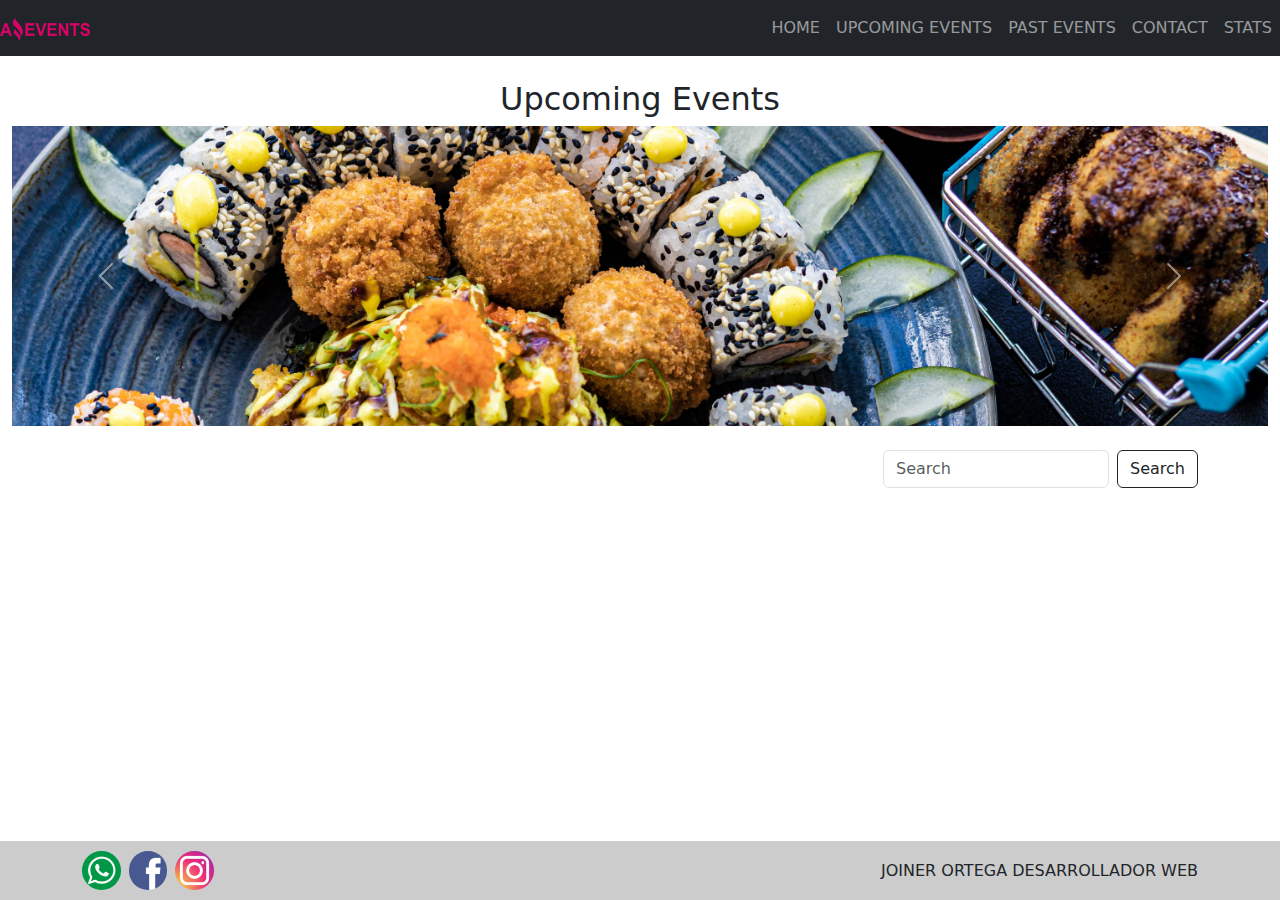
<file: AmazingEventsJoinerOrtega/pages/upcomingevents.html>
<!DOCTYPE html>
<html lang="en">

<head>
    <meta charset="UTF-8">
    <meta name="viewport" content="width=device-width, initial-scale=1.0">
    <title>Upcoming Events</title>
    <link rel="icon" type="image/jpg" href="../Recursos_Amazing_Events_Task_1/favicon.png" />
    <link rel="stylesheet" href="../styles/style.css">
    <link href="https://cdn.jsdelivr.net/npm/bootstrap@5.3.3/dist/css/bootstrap.min.css" rel="stylesheet"
        integrity="sha384-QWTKZyjpPEjISv5WaRU9OFeRpok6YctnYmDr5pNlyT2bRjXh0JMhjY6hW+ALEwIH" crossorigin="anonymous">
</head>

<body>
    <header>
        <nav class="navbar navbar-expand-lg navbar-dark bg-dark">
            <a class="navbar-brand" href="../index.html"><img src="../Recursos_Amazing_Events_Task_1/amazing_brand.png"
                    class="imglog" alt="Logo"></a>
            <button class="navbar-toggler" type="button" data-toggle="collapse" data-target="#navbarNav"
                aria-controls="navbarNav" aria-expanded="false" aria-label="Toggle navigation">
                <span class="navbar-toggler-icon"></span>
            </button>
            <div class="collapse navbar-collapse" id="navbarNav">
                <ul class="navbar-nav ml-auto">
                    <li class="nav-item"><a class="nav-link" href="../index.html">HOME</a></li>
                    <li class="nav-item"><a class="nav-link" href="./upcomingevents.html">UPCOMING EVENTS</a></li>
                    <li class="nav-item"><a class="nav-link" href="./pastevents.html">PAST EVENTS</a></li>
                    <li class="nav-item"><a class="nav-link" href="./contact.html">CONTACT</a></li>
                    <li class="nav-item"><a class="nav-link" href="./stats.html">STATS</a></li>
                </ul>
            </div>
        </nav>
    </header>

    <main>
        <div class="container-fluid mt-4">
            <div class="text-center">
                <h2>Upcoming Events</h2>
                <!-- <p>(opcional: puede ser un carrusel o no)</p> -->
            </div>

            <div id="carouselExample" class="carousel slide">
                <div class="carousel-inner">
                    <div class="carousel-item active tamaño">
                        <img src="../Recursos_Amazing_Events_Task_1/optional_banner_1.jpg" class="d-block w-100 tamdos"
                            alt="Banner1.png">
                    </div>
                    <div class="carousel-item">
                        <img src="../Recursos_Amazing_Events_Task_1/optional_banner_2.jpg" class="d-block w-100 tamdos"
                            alt="Banner2.png">
                    </div>
                    <div class="carousel-item">
                        <img src="../Recursos_Amazing_Events_Task_1/optional_banner_3.jpg" class="d-block w-100 tamdos"
                            alt="Banner3.png">
                    </div>
                </div>
                <button class="carousel-control-prev" type="button" data-bs-target="#carouselExample"
                    data-bs-slide="prev">
                    <span class="carousel-control-prev-icon" aria-hidden="true"></span>
                    <span class="visually-hidden">Previous</span>
                </button>
                <button class="carousel-control-next" type="button" data-bs-target="#carouselExample"
                    data-bs-slide="next">
                    <span class="carousel-control-next-icon" aria-hidden="true"></span>
                    <span class="visually-hidden">Next</span>
                </button>
            </div>

            <div class="container d-flex justify-content-between align-items-center mt-4">
                <div id="category">
                
                </div>
                <div class="d-flex gap-2">
                    <input type="text" class="form-control" placeholder="Search" id="search">
                    <button class="btn btn-outline-dark" type="submit" id="search-button"> 
                        Search
                    </button>
                </div>
            </div>

            <div class="container mt-4">
                <div class="row" id="divUpcomingsEvents">
                </div>
            </div>
            <div>
                <p id="noSeEncontroMensaje">No se encontraron eventos que coincidan con tu búsqueda.</p>
            </div>
        </div>
    </main>

    <footer>
        <div class="footer mt-4 h-24">
            <div class="container d-flex justify-content-between align-items-center">
                <div class="d-flex flex-row gap-2">
                    <a href="https://www.whatsapp.com" target="_blank" class="col-2">
                        <img src="../Recursos_Amazing_Events_Task_1/whatsapp.png" alt="WhatsApp" class="col-12 rounded-circle">
                    </a>
                    <a href="https://www.facebook.com" target="_blank" class="col-2">
                        <img src="../Recursos_Amazing_Events_Task_1/facebook.png" alt="Facebook" class="col-12 rounded-circle">
                    </a>
                    <a href="https://www.instagram.com" target="_blank" class="col-2">
                        <img src="../Recursos_Amazing_Events_Task_1/instagram.png" alt="Instagram" class="col-12 rounded-circle ">
                    </a>
                </div>
                <p class="mb-0">JOINER ORTEGA DESARROLLADOR WEB</p>
            </div>
        </div>
    </footer>
    <script src="https://cdn.jsdelivr.net/npm/bootstrap@5.3.3/dist/js/bootstrap.bundle.min.js"
        integrity="sha384-YvpcrYf0tY3lHB60NNkmXc5s9fDVZLESaAA55NDzOxhy9GkcIdslK1eN7N6jIeHz"
        crossorigin="anonymous">
    </script>

    <script src="../scripts/upcomings-events.js" type="module"></script>
</body>

</html>
</file>
<file: AmazingEventsJoinerOrtega/styles/style.css>
*{
    padding: 0;
    margin: 0;
    box-sizing: border-box;
}
.navbar, .footer {
    background-color: #ccc;
}
.imglog {
    width: 90px;
}
.navbar-collapse{
    justify-content: end;
}
.carousel {
    background-color: #eee;
}
.carousel-inner {
    width: 300px;
    height: 300px;
    object-fit: cover;
}

.tamaño {
    height: 45vh;
}
.tamdos {
    object-fit: cover;
    width: 100%;
    height: 100%;
}
.card {
    margin-bottom: 20px;
    min-height: 400px;
}
.card-img-top {
    height: 204.72px;
}

.card-text {
    min-height: 71.97px;
}
.footer {
    padding: 10px;
}

#noSeEncontroMensaje {
    display: none;
    margin-bottom: 20px;
    text-align: center;
  }

body {
    min-height: 100vh;
    display: flex;
    flex-direction: column;
}

main {
    flex: 1; 
}
</file>
<file: styles/style.css>
.navbar, .footer {
    background-color: #ccc;
}
.imglog {
    width: 90px;
}
.navbar-collapse{
    justify-content: end;
}
.carousel {
    background-color: #eee;
}
.carousel-inner {
    width: 300px;
    height: 300px;
    object-fit: cover;
}

.tamaño {
    height: 45vh;
}
.tamdos {
    object-fit: cover;
    width: 100%;
    height: 100%;
}
.card {
    margin-bottom: 20px;
    min-height: 400px;
}
.card-img-top {
    height: 204.72px;
}

.card-text {
    min-height: 71.97px;
}
.footer {
    padding: 10px;
}
</file>
